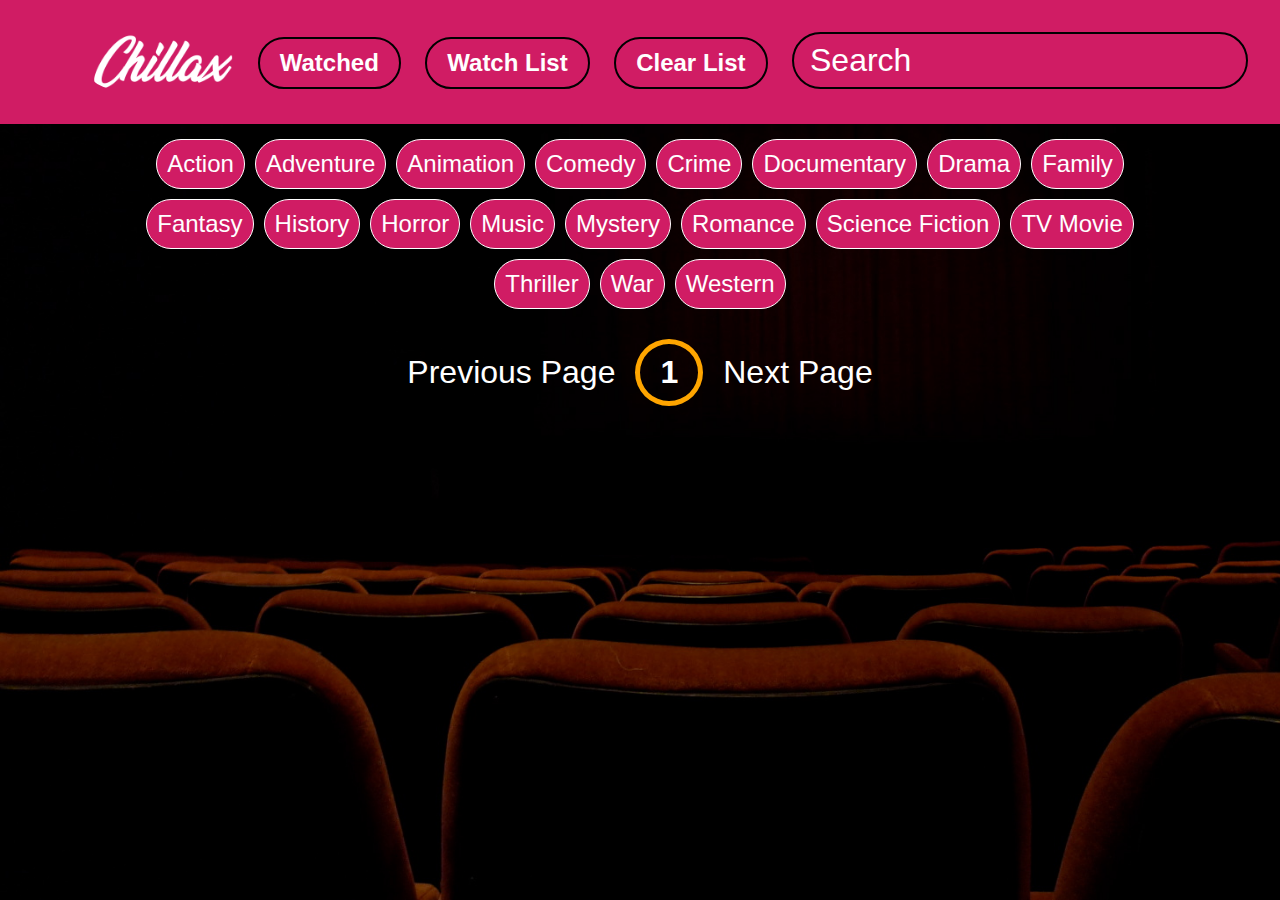
<file: index.html>
<!DOCTYPE html>
<html>

<head>
	<meta charset="UTF-8">
	<link rel="stylesheet" href="css/style.css">
	<title>Chillax</title>
	<link rel="icon" href="Assets/logo.png">
    <!-- Database files -->
    <link rel="stylesheet" type="text/css" href="css/db8.css">
    <script type="text/javascript" charset="utf-8" src="javascripts/db8.js"></script>
    <script type="text/javascript">
		window.addEventListener("load", function () { initPage() }, false);
	</script>
    <!-- Database files -->

</head>

<script src="https://luke-chang.github.io/js-spatial-navigation/spatial_navigation.js"></script>
<script src="javascripts/eventListeners.js"></script>
<script>
    window.addEventListener('load', function() {
      SpatialNavigation.init();
      SpatialNavigation.add({
        selector: '.item'
      });
      SpatialNavigation.makeFocusable();
      
      addEventListeners();
    });
  </script>


<script src="webOSTVjs-1.2.4/webOSTV.js" charset="utf-8"></script>
<script src="webOSTVjs-1.2.4/webOSTV-dev.js" charset="utf-8"></script>

 <body>
	<header>
        <a class="item" tabindex="0" href="index.html"><img class="Mainlogo" src="Assets/logo.png"/></a>
        <form  id="form">
            <a href="watched.html"><button type="button" class="watch item" tabindex="0" >Watched</button></a>
            <a href="watch_list.html"><button type="button" class="watch item" tabindex="0">Watch List</button></a>
            <button type="button" onclick="RefreshDB()" class="watch">Clear List</button>
            <input type="text" placeholder="Search" id="search" class="search item" tabindex="0">
        </form>
    </header>
    
    <!-- DataBase test -->

    <!-- <div id="container">
		<div class="control">
			<p>
				<button id="putKind">putKind</button>
				<button id="delKind">delKind</button>
			</p>
			<div id="log"></div>
		</div>
		<div id="db"></div>
	</div> -->

    <!-- DataBase test -->

    <!-- Getting key number of remote -->
    
    <!-- <div style="color: aliceblue;" id="results">
        <h1>Press a Key</h1>
	</div> -->
    
    <!-- Getting key number of remote -->
    
    <div id="tags" tabindex="-1"></div>
    <div id="myNav" class="overlay">

        <!-- Button to close the overlay navigation -->
        <a href="javascript:void(0)" class="closebtn" onclick="closeNav()">&times;</a>
        
        <!-- Overlay content -->
        <div class="overlay-content" id="overlay-content"></div>
        
        <a href="javascript:void(0)" class="arrow left-arrow" id="left-arrow">&#8656;</a> 
        
        <a href="javascript:void(0)" class="arrow right-arrow" id="right-arrow" >&#8658;</a>

      </div>
    <main id="main"></main>
    <div class="pagination">
        <div class="page" id="prev">Previous Page</div>
        <div class="current" id="current">1</div>
        <div class="page" id="next">Next Page</div>

    </div>

    <script src="javascripts/script.js"></script>
    <script src="javascripts/remote.js"></script>

</body>

</html>
</file>
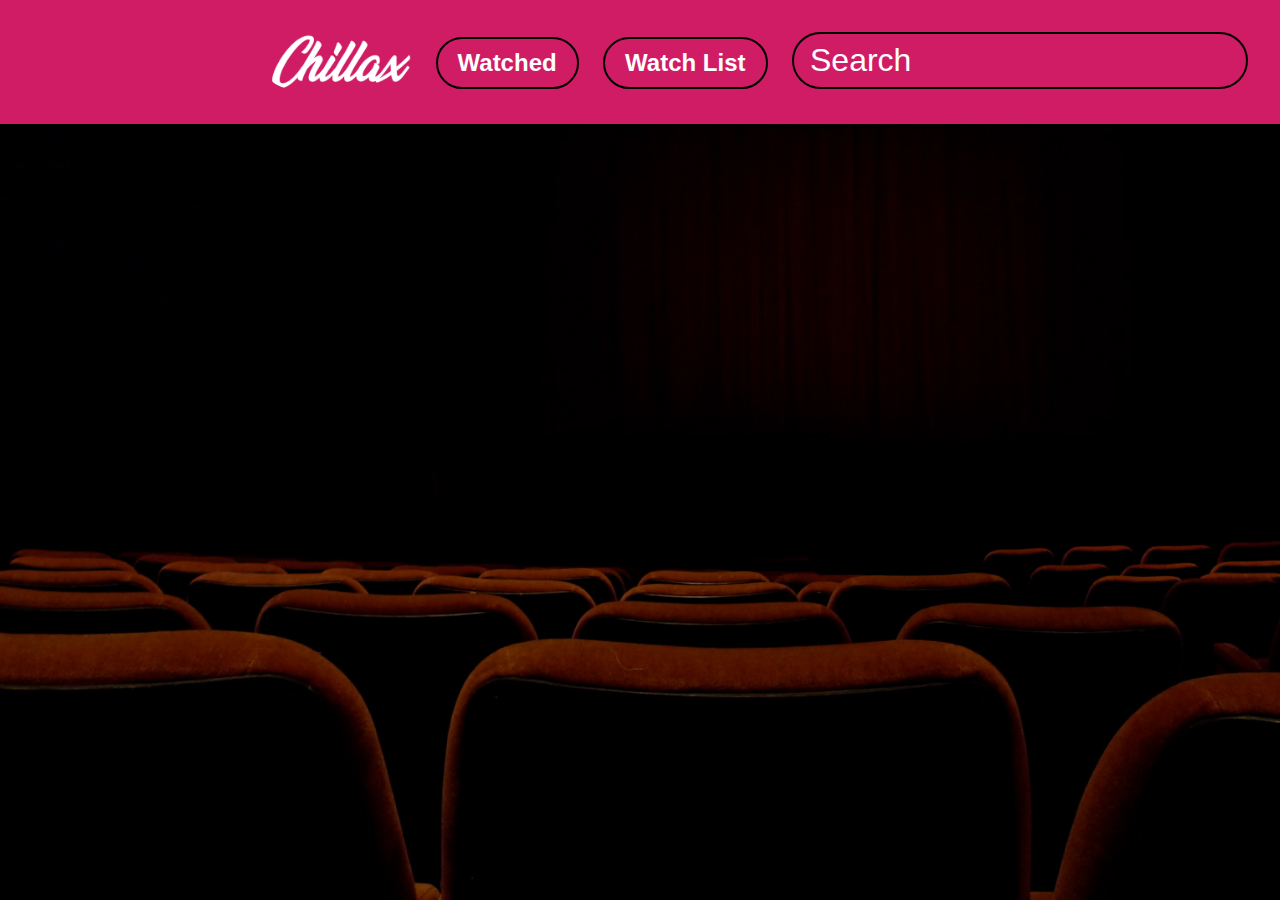
<file: watch_list.html>
<!DOCTYPE html>
<html lang="en">
<head>
    <meta charset="UTF-8">
    <meta http-equiv="X-UA-Compatible" content="IE=edge">
    <meta name="viewport" content="width=device-width, initial-scale=1.0">
    <link rel="stylesheet" href="css/style.css">
    <!-- Database files -->
    <link rel="stylesheet" type="text/css" href="css/db8.css">
    <script type="text/javascript" charset="utf-8" src="javascripts/db8.js"></script>
    <script type="text/javascript">
		window.addEventListener("load", function () { initPage() }, false);
	</script>
    <!-- Database files -->
	<title>Chillax</title>
	<link rel="icon" href="Assets/logo.png">
</head>
<script src="webOSTVjs-1.2.4/webOSTV.js" charset="utf-8"></script>
<script src="webOSTVjs-1.2.4/webOSTV-dev.js" charset="utf-8"></script>

<body>
    <header>
        <a class="item" tabindex="0" href="index.html"><img class="Mainlogo" src="Assets/logo.png"/></a>
        <form  id="form">
            <a href="watched.html"><button type="button" class="watch item" tabindex="0">Watched</button></a>
            <a href="watch_list.html"><button type="button" class="watch item" tabindex="0">Watch List</button></a>
            <input type="text" placeholder="Search" id="search" class="search item" tabindex="0">
        </form>
    </header>
    <!-- DataBase test -->
    
    <!-- <div id="container">
		<div class="control">
			<p>
				<button id="putKind">putKind</button>
				<button id="delKind">delKind</button>
			</p>
			<div id="log"></div>
		</div>
		<div id="db"></div>
	</div> -->

    <!-- DataBase test -->

    <main id="watchlist"></main>
    
    <script type="text/javascript" charset="utf-8" src="javascripts/watchlist_movie.js"></script>
    <script src="javascripts/remote.js"></script>
</body>
</html>
</file>
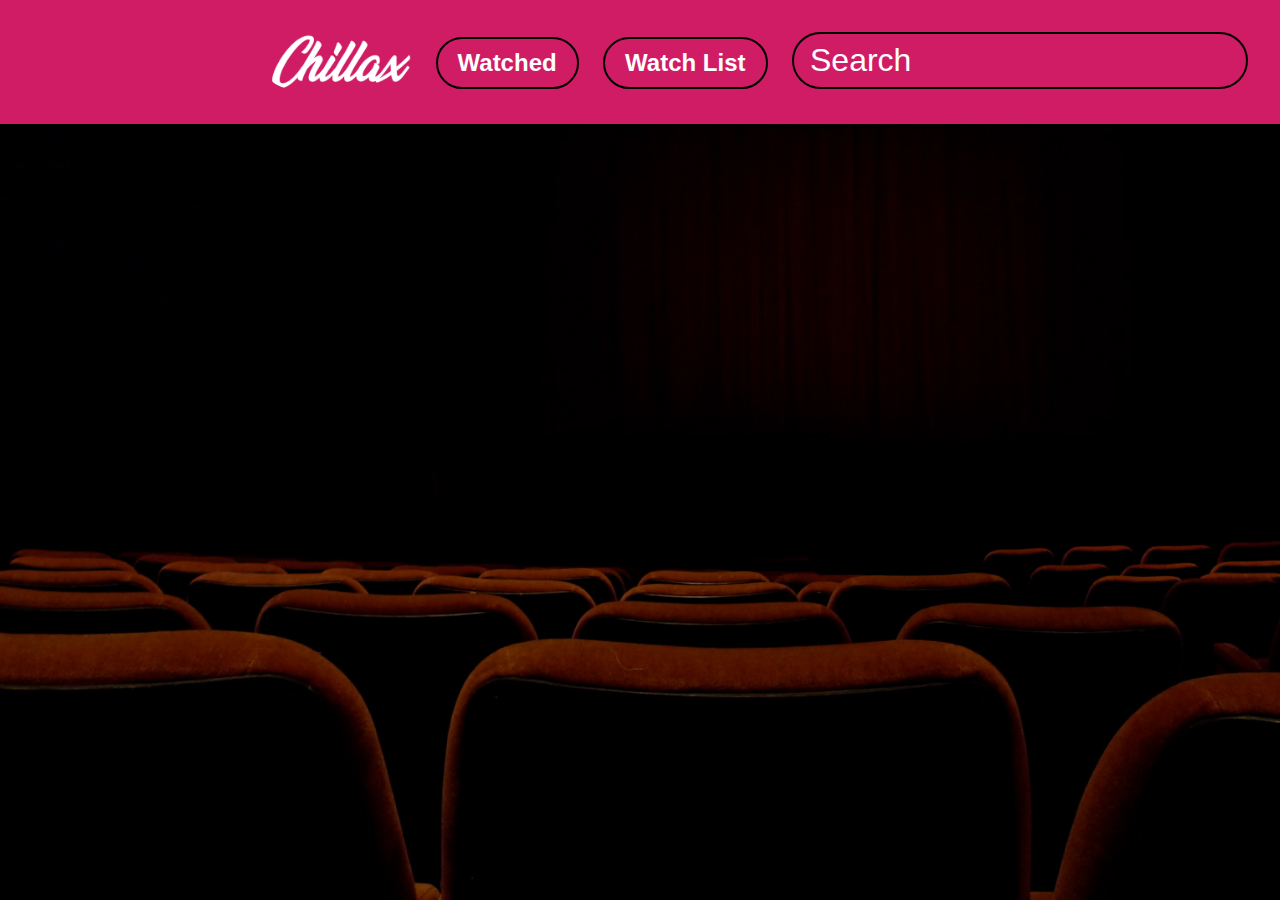
<file: watched.html>
<!DOCTYPE html>
<html lang="en">
<head>
    <meta charset="UTF-8">
    <meta http-equiv="X-UA-Compatible" content="IE=edge">
    <meta name="viewport" content="width=device-width, initial-scale=1.0">
    <link rel="stylesheet" href="css/style.css">
    <link rel="stylesheet" href="css/db8.css">
    <script type="text/javascript" charset="utf-8" src="javascripts/db8.js"></script>
    <script type="text/javascript">
		window.addEventListener("load", function () { initPage() }, false);
	</script>
	<title>Chillax</title>
	<link rel="icon" href="Assets/logo.png">
</head>
<script src="webOSTVjs-1.2.4/webOSTV.js" charset="utf-8"></script>
<script src="webOSTVjs-1.2.4/webOSTV-dev.js" charset="utf-8"></script>

<body>
    <header>
        <a class="item" tabindex="0" href="index.html"><img class="Mainlogo" src="Assets/logo.png"/></a>
        <form  id="form">
            <a href="watched.html"><button type="button" class="watch item" tabindex="0">Watched</button></a>
            <a href="watch_list.html"><button type="button" class="watch item" tabindex="0">Watch List</button></a>
            <input type="text" placeholder="Search" id="search" class="search item" tabindex="0">
        </form>
    </header>
    
    <!-- DataBase test -->
    
    <!-- <div id="container">
		<div class="control">
			<p>
				<button id="putKind">putKind</button>
				<button id="delKind">delKind</button>
			</p>
			<div id="log"></div>
		</div>
		<div id="db"></div>
	</div> -->

    <!-- DataBase test -->

    <main id="watched"></main>
    <script src="javascripts/remote.js"></script>
    <script type="text/javascript" charset="utf-8" src="javascripts/watched_movie.js"></script>
</body>
</html>
</file>
<file: css/style.css>
:root{
    --primary-color:#000000;
    --secondary-color: #d01c64;
}

body{
    /* background-color: var(--primary-color); */
    background-image: url("../Assets/background.jpg");
    /* background-image: radial-gradient(grey, Black); */
    background-repeat: no-repeat;
    background-attachment: fixed;
    background-size: cover;
    font-family: 'Poppins', sans-serif;
    margin: 0;
}


header{
    padding:2rem;
    display:flex;
    justify-content: flex-end;
    background-color: var(--secondary-color);
    /* background-color: #24030f; */
}

.search{
    background-color: transparent;
    border: 2px solid var(--primary-color);
    padding:0.5rem 1rem;
    border-radius: 50px;
    font-size: 2rem;
    color:#fff;
    font-family: inherit;
}

.search:focus{
    outline:0;
    background-color: var(--primary-color);
}

.search::placeholder{
    color: #ffffff;
}

main{
    display:flex;
    flex-wrap: wrap;
    justify-content: center;
}

.movie {
    width: 400px;
    margin: 1rem;
    border-radius: 10px;
    box-shadow: 0.2px 4px 5px rgba(0,0,0,0.1);
    background-color: var(--secondary-color);
    position:relative;
    overflow: hidden;
}


.movie img{
    width:100%;
}

.movie-info{
    color:#eee;
    display: flex;
    font-size: 1.5rem;
    align-items: center;
    justify-content: space-between;
    padding: 0.5rem 1rem 1rem;
    letter-spacing: 0.5px;
}

.movie-info h3{
    margin-top: 2rem;
}

.movie-info span{
    background-color: var(--primary-color);
    padding: 0.25rem 0.5rem;
    border-radius: 3px;
    font-weight: bold;
}

.movie-info span.green{
    color:lightgreen;
}

.movie-info span.orange{
    color:orange;
}

.movie-info span.red{
    color:red;
}

.overview{
    position:absolute;
    left:0;
    right:0;
    bottom:0;
    background-color: #fff;
    border-top-left-radius: 20px;
    border-top-right-radius: 20px;
    font-size: 1.5rem;
    padding: 1rem;
    max-height: 100%;
    transform:translateY(101%);
    transition:transform 0.3s ease-in;
}

.movie:hover .overview{
    transform:translateY(0)
}

#tags{
    width:80%;
    display:flex;
    flex-wrap: wrap;
    justify-content: center;
    align-items: center;
    margin: 10px auto;
    scroll-behavior: smooth;
}

.tag{
    color:white;
    font-size: 1.5rem;
    padding:10px 20px;
    background-color: rgb(208,28,100);
    border-radius: 50px;
    margin:5px;
    display:inline-block;
    cursor: pointer;
    border: 1px solid;
  padding: 10px;
  box-shadow: 2px ​5px 13px rgb(64, 157, 194);
}

@media(min-width:100px) and (max-width:500px){
    .tag{
        font-size : 30px;
        background-color: orange;
    }
}

@media(min-width:501px) and (max-width:1000px){
    .tag{
        font-size : 50px;
        background-color: rgb(178, 47, 218);
    }
}
.Mainlogo{
    border-radius: 30%;
    height: 60px;
    float: left;
    margin-right: 20px;
}
.tags:hover{
    border-color: orange;
    color: white;
}
.tag.highlight{
    background-color: red;
}
.no-results{
    color:white;
}

.pagination{
    display:flex;
    margin:10px 30px;
    align-items: center;
    justify-content: center;
    color:white;
}

.page{
    padding:20px;
    font-size: 2rem;
    cursor:pointer;
}

.page.disabled{
    cursor:not-allowed;
    color:grey;
}

.current{
    padding: 10px 20px;
    border-radius: 50%;
    border: 5px solid orange;
    font-size: 2rem;
    font-weight: 600;
}

.watch{
    background-color: var(--secondary-color);
    color:white;
    font-size: 1.5rem;
    font-weight: bold;
    border: 2px solid var(--primary-color);
    border-radius: 50px;
    padding: 10px 20px;
    margin-top: 5px;
    margin-right: 20px;
    cursor: pointer;
}

.know-more{
    background-color: orange;
    color:white;
    font-size: 1.5rem;
    font-weight: bold;
    border:0;
    border-radius: 50px;
    padding: 10px 20px;
    margin-top: 5px;
}
/* The Overlay (background) */
.overlay {
    /* Height & width depends on how you want to reveal the overlay (see JS below) */   
    height: 100%;
    width: 0;
    position: fixed; /* Stay in place */
    z-index: 1; /* Sit on top */
    left: 0;
    top: 0;
    background-color: rgb(0,0,0); /* Black fallback color */
    background-color: rgba(0,0,0, 0.9); /* Black w/opacity */
    overflow-x: hidden; /* Disable horizontal scroll */
    transition: 0.5s; /* 0.5 second transition effect to slide in or slide down the overlay (height or width, depending on reveal) */
  }
  
  /* Position the content inside the overlay */
  .overlay-content {
    position: relative;
    top: 10%; /* 25% from the top */
    width: 100%; /* 100% width */
    text-align: center; /* Centered text/links */
    margin-top: 30px; /* 30px top margin to avoid conflict with the close button on smaller screens */
  }
  
  /* The navigation links inside the overlay */
  .overlay a {
    padding: 8px;
    text-decoration: none;
    font-size: 36px;
    color: #818181;
    display: block; /* Display block instead of inline */
    transition: 0.3s; /* Transition effects on hover (color) */
  }
  
  /* When you mouse over the navigation links, change their color */
  .overlay a:hover, .overlay a:focus {
    color: #f1f1f1;
  }
  
  /* Position the close button (top right corner) */
  .overlay .closebtn {
    position: absolute;
    top: 20px;
    right: 45px;
    font-size: 60px;
  }
  
  @media screen and (max-height: 450px) {
    .overlay a {font-size: 20px}
    .overlay .closebtn {
      font-size: 40px;
      top: 15px;
      right: 35px;
    }
  }
#results{
    font: 10px;
}

  .embed.hide{
      display: none;
  }

  .embed.show{
      display: inline-block;
  }

  .arrow{
      position: absolute;
      font-size: 40px;
  }

  .arrow.left-arrow{
      top:50%;
      left:5%;
      transform: translateY(-50%);
  }

  
  .arrow.right-arrow{
    top:50%;
    transform: translateY(-50%);
    right:5%;
}

.dots{
    margin-top: 30px;
}

.dots .dot {
    padding: 5px 15px;
    border-radius: 50%;
    border: 5px solid var(--secondary-color);
    color: white;
    font-size: 20px;
    font-weight: 600;
    margin: 5px;
}

.dots .dot.active{
    border-color: orange;
}

.item {
    background-color: var(--secondary-color) ;
    color: #ffffff;
}

.item:focus{
    background-color: #cf0652;
    color: white;
    border: 2px solid white;
}
.clicked {
    background-color: black;
    color: white;
    border: 2px solid white;
    font-size: 35px;
}

::-webkit-scrollbar {
  width: 25px;
}
::-webkit-scrollbar-track {
  box-shadow: inset 0 0 5px grey; 
  border-radius: 10px;
}
::-webkit-scrollbar-thumb {
  background: #cf0652; 
  border-radius: 10px;
}
::-webkit-scrollbar-thumb:hover {
  background: #ac0645; 
}
</file>
<file: css/db8.css>
/* * {
    font-size: 20px;
    color: red;
}
.control {
    margin-left: 30px;
    float: left;
}

#log {
    overflow: auto;
    width: 550px;
    height: 390px;
    margin-top: 30px;
    border: 1px solid black;
    padding: 10px;
    line-height: 150%;
}

#db {
    float: right;
    overflow: auto;
    width: 550px;
    height: 560px;
    border: 1px solid black;
    padding: 10px;
    margin: 20px 30px 0 0;
    text-align: left;
    line-height: 150%;
}    */
</file>
